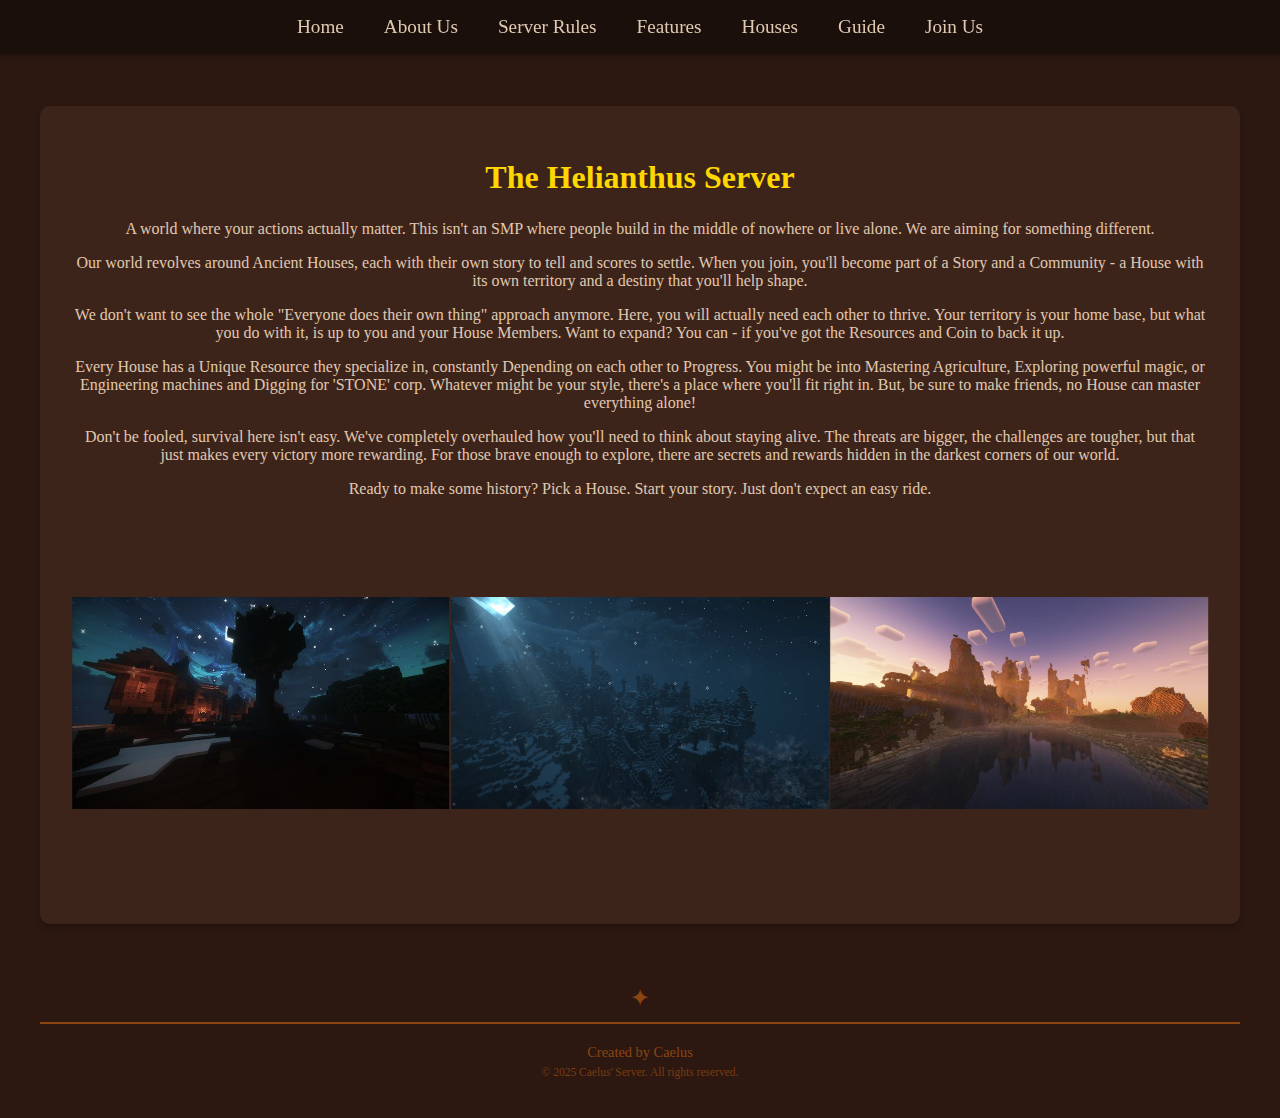
<file: index.html>
<!DOCTYPE html>
<html lang="en">
<head>
  <meta charset="UTF-8">
  <meta name="viewport" content="width=device-width, initial-scale=1.0">
  <title>Helianthus - Home</title>
  <style>
    /* Global Styles */
    body {
      margin: 0;
      padding: 0;
      background-color: #2c1810;
      color: #e0c9b1;
      font-family: 'Times New Roman', Times, serif;
    }

    .container {
      max-width: 1200px;
      margin: 0 auto;
      padding: 20px;
      align-items: center;
      align-content: center;
      text-align: center;
    }

    /* Navigation */
    nav {
      background-color: #1a0f0a;
      padding: 1rem;
      position: sticky;
      top: 0;
      z-index: 1000;
      box-shadow: 0 2px 4px rgba(0,0,0,0.3);
    }

    nav ul {
      list-style: none;
      display: flex;
      justify-content: center;
      margin: 0;
      padding: 0;
    }

    nav li {
      margin: 0 20px;
    }

    nav a {
      color: #e0c9b1;
      text-decoration: none;
      font-size: 1.2rem;
      transition: color 0.3s;
    }

    nav a:hover {
      color: #ffd700;
    }

    /* Main Content */
    .main-content {
      background-color: #3d241a;
      padding: 2rem;
      border-radius: 10px;
      margin-top: 2rem;
      box-shadow: 0 4px 6px rgba(0,0,0,0.2);
    }

    h1 {
      color: #ffd700;
      text-align: center;
      margin-bottom: 1.5rem;
      font-size: 2rem;
    }

    /* Image Grid */
    .image-grid {
      display: grid;
      grid-template-columns: repeat(3, 2fr);
      gap: 0.1rem;
      margin: auto;
    }

    .image-container {
      position: relative;
      width: 100%;
      padding-bottom: 100%;
      border-radius: 20px;
    }

    .image-container img {
      position: absolute;
      width: 100%;
      height: 100%;
      object-fit: contain;
      transition: transform 0.3s;
      left: 50%;
      transform: translateX(-50%);
    }

    .image-container:hover img {
      transform: translateX(-50%) scale(1.5);
    }

  </style>
  <style>
    .footer {
      width: 100%;
      padding: 20px 0;
      text-align: center;
      font-family: 'MedievalSharp', cursive;
      color: #8b4513;
      position: relative;
      margin-top: 40px;
    }

    .footer::before {
      content: "✦";
      display: block;
      text-align: center;
      color: #8b4513;
      font-size: 24px;
      margin-bottom: 10px;
    }

    .footer-content {
      border-top: 2px solid #8b4513;
      padding-top: 15px;
      font-size: 0.9em;
    }

    .footer-text {
      margin: 5px 0;
    }

    .footer-year {
      font-size: 0.8em;
      opacity: 0.8;
    }
  </style>
</head>
<body>
<nav>
  <ul>
    <li><a href="./index.html">Home</a></li>
    <li><a href="./about.html">About Us</a></li>
    <li><a href="./rules.html">Server Rules</a></li>
    <li><a href="./features.html">Features</a></li>
    <li><a href="./houses.html">Houses</a></li>
    <li><a href="./guide.html">Guide</a></li>
    <li><a href="./join.html">Join Us</a></li>
  </ul>
</nav>

<div class="container">
  <section class="main-content">
    <h1>The Helianthus Server</h1>
    <p><p>A world where your actions actually matter. This isn't an SMP where people build in the middle of nowhere or live alone. We are aiming for something different.</p>

    <p>Our world revolves around Ancient Houses, each with their own story to tell and scores to settle. When you join, you'll become part of a Story and a Community - a House with its own territory and a destiny that you'll help shape.</p>

    <p>We don't want to see the whole "Everyone does their own thing" approach anymore. Here, you will actually need each other to thrive. Your territory is your home base, but what you do with it, is up to you and your House Members. Want to expand? You can - if you've got the Resources and Coin to back it up.</p>

    <p>Every House has a Unique Resource they specialize in, constantly Depending on each other to Progress. You might be into Mastering Agriculture, Exploring powerful magic, or Engineering machines and Digging for 'STONE' corp. Whatever might be your style, there's a place where you'll fit right in. But, be sure to make friends, no House can master everything alone!</p>

    <p>Don't be fooled, survival here isn't easy. We've completely overhauled how you'll need to think about staying alive. The threats are bigger, the challenges are tougher, but that just makes every victory more rewarding. For those brave enough to explore, there are secrets and rewards hidden in the darkest corners of our world.</p>

    <p>Ready to make some history? Pick a House. Start your story. Just don't expect an easy ride.</p>
    <p></p>

    <div class="image-grid">
      <div class="image-container">
        <img src="img/mc1.jpg" alt="Server Screenshot">
      </div>
      <div class="image-container">
        <img src="img/mc2.jpg" alt="Server Screenshot">
      </div>
      <div class="image-container">
        <img src="img/mc3.jpg" alt="Server Screenshot">
      </div>
    </div>
  </section>
  <footer class="footer">
    <div class="footer-content">
      <div class="footer-text">Created by Caelus</div>
      <div class="footer-year">© 2025 Caelus' Server. All rights reserved.</div>
    </div>
  </footer>
</div>
</body>
</html>
</file>
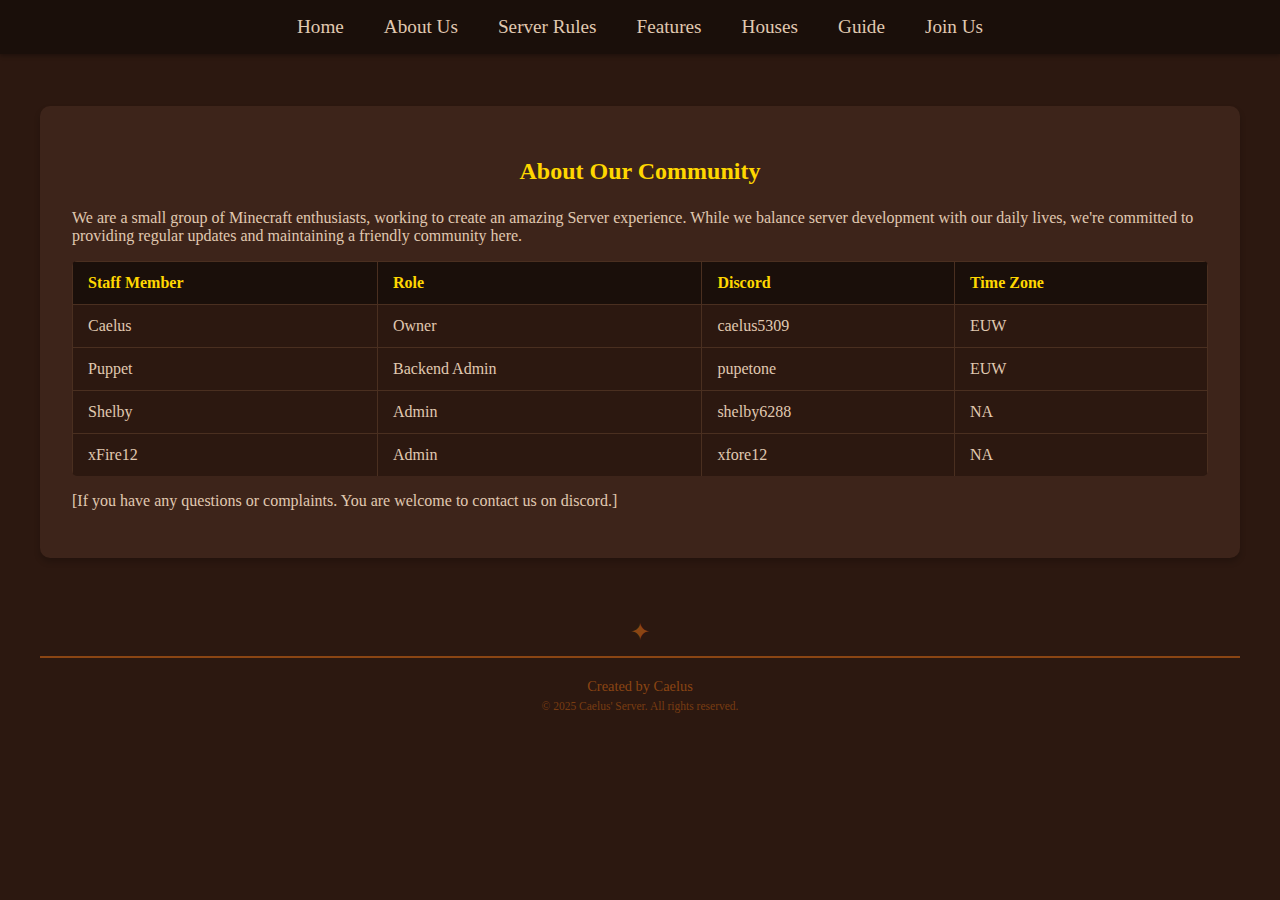
<file: about.html>
<!DOCTYPE html>
<html lang="en">
<head>
  <meta charset="UTF-8">
  <meta name="viewport" content="width=device-width, initial-scale=1.0">
  <title>Your Minecraft Server - About Us</title>
  <style>
    body {
      margin: 0;
      padding: 0;
      background-color: #2c1810;
      color: #e0c9b1;
      font-family: 'Times New Roman', Times, serif;
    }

    .container {
      max-width: 1200px;
      margin: 0 auto;
      padding: 20px;
    }

    /* Navigation */
    nav {
      background-color: #1a0f0a;
      padding: 1rem;
      box-shadow: 0 2px 4px rgba(0,0,0,0.3);
      position: sticky;
      top: 0;
      z-index: 1000;
    }

    nav ul {
      list-style: none;
      display: flex;
      justify-content: center;
      margin: 0;
      padding: 0;
    }

    nav li {
      margin: 0 20px;
    }

    nav a {
      color: #e0c9b1;
      text-decoration: none;
      font-size: 1.2rem;
      transition: color 0.3s;
    }

    nav a:hover {
      color: #ffd700;
    }
    /* Main Content */
    .main-content {
      background-color: #3d241a;
      padding: 2rem;
      border-radius: 10px;
      margin-top: 2rem;
      box-shadow: 0 4px 6px rgba(0,0,0,0.2);
    }

    h1, h2 {
      color: #ffd700;
      text-align: center;
      margin-bottom: 1.5rem;
    }

    /* Tables */
    table {
      width: 100%;
      border-collapse: collapse;
      margin: 1rem 0;
      background-color: #2c1810;
      border-radius: 5px;
      overflow: hidden;
    }

    th, td {
      padding: 12px 15px;
      text-align: left;
      border: 1px solid #4a2f20;
    }

    th {
      background-color: #1a0f0a;
      color: #ffd700;
    }
  </style>
  <style>
    .footer {
      width: 100%;
      padding: 20px 0;
      text-align: center;
      font-family: 'MedievalSharp', cursive;
      color: #8b4513;
      position: relative;
      margin-top: 40px;
    }

    .footer::before {
      content: "✦";
      display: block;
      text-align: center;
      color: #8b4513;
      font-size: 24px;
      margin-bottom: 10px;
    }

    .footer-content {
      border-top: 2px solid #8b4513;
      padding-top: 15px;
      font-size: 0.9em;
    }

    .footer-text {
      margin: 5px 0;
    }

    .footer-year {
      font-size: 0.8em;
      opacity: 0.8;
    }
  </style>
</head>
<body>
<nav>
  <ul>
    <li><a href="./index.html">Home</a></li>
    <li><a href="./about.html">About Us</a></li>
    <li><a href="./rules.html">Server Rules</a></li>
    <li><a href="./features.html">Features</a></li>
    <li><a href="./houses.html">Houses</a></li>
    <li><a href="./guide.html">Guide</a></li>
    <li><a href="./join.html">Join Us</a></li>
  </ul>
</nav>

<div class="container">
  <section class="main-content">
    <h2>About Our Community</h2>
    <p>We are a small group of Minecraft enthusiasts, working to create an amazing Server experience. While we balance server development with our daily lives, we're committed to providing regular updates and maintaining a friendly community here.</p>
    <table>
      <tr>
        <th>Staff Member</th>
        <th>Role</th>
        <th>Discord</th>
        <th>Time Zone</th>
      </tr>
      <tr>
        <td>Caelus</td>
        <td>Owner</td>
        <td>caelus5309</td>
        <td>EUW</td>
      </tr>
      <tr>
        <td>Puppet</td>
        <td>Backend Admin</td>
        <td>pupetone</td>
        <td>EUW</td>
      </tr>
      <tr>
        <td>Shelby</td>
        <td>Admin</td>
        <td>shelby6288</td>
        <td>NA</td>
      </tr>
        <td>xFire12</td>
        <td>Admin</td>
        <td>xfore12</td>
        <td>NA</td>
      <tr>
      </tr>
      <tr>
      </tr>
      <tr>
      </tr>
      <tr>
      </tr>
    </table>
    <p>[If you have any questions or complaints. You are welcome to contact us on discord.]</p>
  </section>
  <footer class="footer">
    <div class="footer-content">
      <div class="footer-text">Created by Caelus</div>
      <div class="footer-year">© 2025 Caelus' Server. All rights reserved.</div>
    </div>
  </footer>
</div>
</body>
</html>
</file>
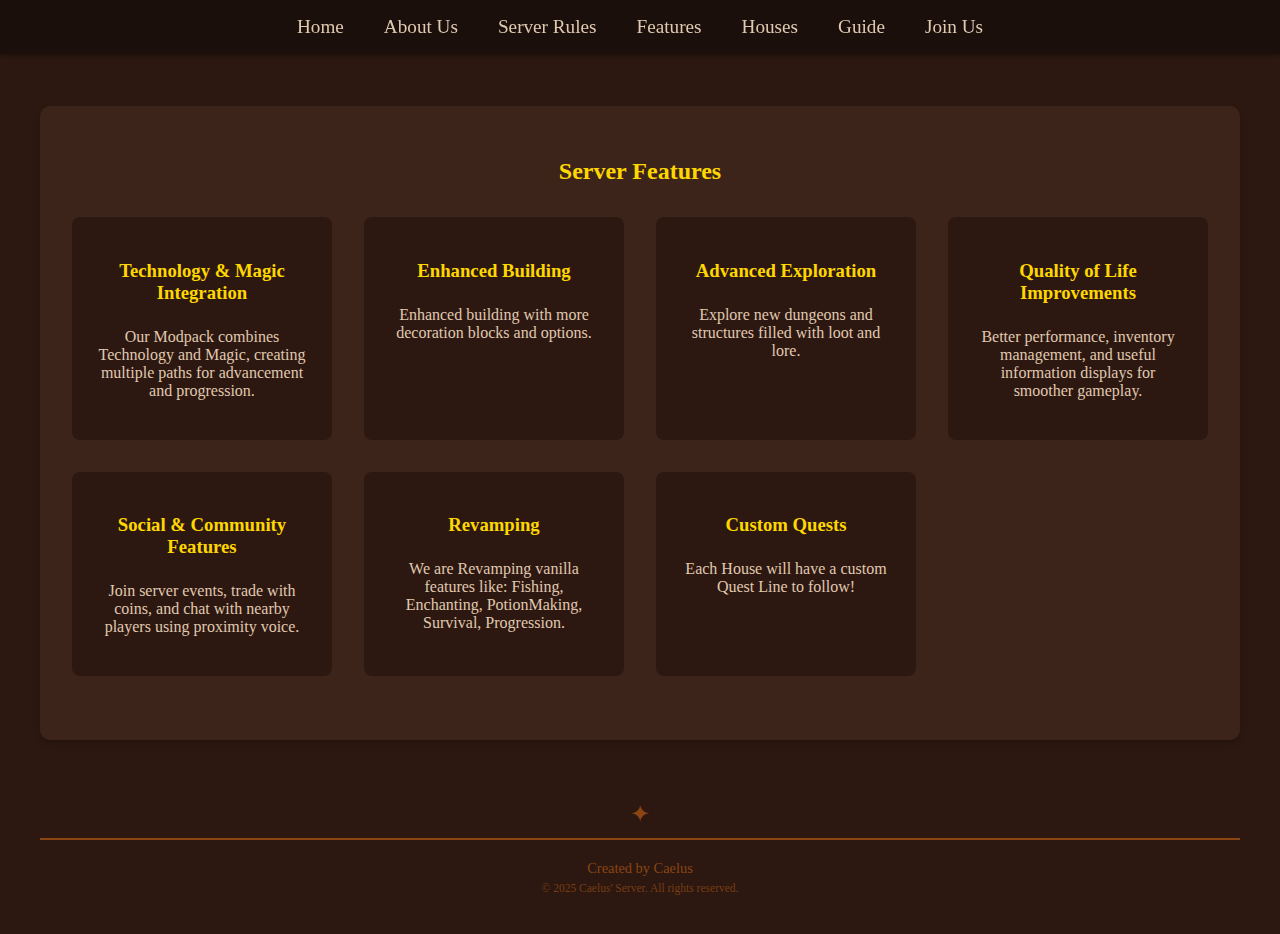
<file: features.html>
<!DOCTYPE html>
<html lang="en">
<head>
  <meta charset="UTF-8">
  <meta name="viewport" content="width=device-width, initial-scale=1.0">
  <title>Your Minecraft Server - Features</title>
  <style>
    body {
      margin: 0;
      padding: 0;
      background-color: #2c1810;
      color: #e0c9b1;
      font-family: 'Times New Roman', Times, serif;
    }

    .container {
      max-width: 1200px;
      margin: 0 auto;
      padding: 20px;
    }

    /* Navigation */
    nav {
      background-color: #1a0f0a;
      padding: 1rem;
      box-shadow: 0 2px 4px rgba(0,0,0,0.3);
      position: sticky;
      top: 0;
      z-index: 1000;
    }

    nav ul {
      list-style: none;
      display: flex;
      justify-content: center;
      margin: 0;
      padding: 0;
    }

    nav li {
      margin: 0 20px;
    }

    nav a {
      color: #e0c9b1;
      text-decoration: none;
      font-size: 1.2rem;
      transition: color 0.3s;
    }

    nav a:hover {
      color: #ffd700;
    }
    /* Main Content */
    .main-content {
      background-color: #3d241a;
      padding: 2rem;
      border-radius: 10px;
      margin-top: 2rem;
      box-shadow: 0 4px 6px rgba(0,0,0,0.2);
    }

    h1, h2, h3 {
      color: #ffd700;
      text-align: center;
      margin-bottom: 1.5rem;
    }

    /* Features Grid */
    .features-grid {
      display: grid;
      grid-template-columns: repeat(auto-fit, minmax(250px, 1fr));
      gap: 2rem;
      margin: 2rem 0;
    }

    .feature-card {
      background-color: #2c1810;
      padding: 1.5rem;
      border-radius: 8px;
      text-align: center;
      transition: transform 0.3s;
    }

    .feature-card:hover {
      transform: translateY(-5px);
    }
  </style>
  <style>
    .footer {
      width: 100%;
      padding: 20px 0;
      text-align: center;
      font-family: 'MedievalSharp', cursive;
      color: #8b4513;
      position: relative;
      margin-top: 40px;
    }

    .footer::before {
      content: "✦";
      display: block;
      text-align: center;
      color: #8b4513;
      font-size: 24px;
      margin-bottom: 10px;
    }

    .footer-content {
      border-top: 2px solid #8b4513;
      padding-top: 15px;
      font-size: 0.9em;
    }

    .footer-text {
      margin: 5px 0;
    }

    .footer-year {
      font-size: 0.8em;
      opacity: 0.8;
    }
  </style>
</head>
<body>
<nav>
  <ul>
    <li><a href="./index.html">Home</a></li>
    <li><a href="./about.html">About Us</a></li>
    <li><a href="./rules.html">Server Rules</a></li>
    <li><a href="./features.html">Features</a></li>
    <li><a href="./houses.html">Houses</a></li>
    <li><a href="./guide.html">Guide</a></li>
    <li><a href="./join.html">Join Us</a></li>
  </ul>
</nav>

<div class="container">
  <section class="main-content">
    <h2>Server Features</h2>
    <div class="features-grid">
      <div class="feature-card">
        <h3>Technology & Magic Integration</h3>
        <p>Our Modpack combines Technology and Magic, creating multiple paths for advancement and progression.</p>
      </div>
      <div class="feature-card">
        <h3>Enhanced Building</h3>
        <p>Enhanced building with more decoration blocks and options.</p>
      </div>
      <div class="feature-card">
        <h3>Advanced Exploration</h3>
        <p>Explore new dungeons and structures filled with loot and lore.</p>
      </div>
      <div class="feature-card">
        <h3>Quality of Life Improvements</h3>
        <p>Better performance, inventory management, and useful information displays for smoother gameplay.</p>
      </div>
      <div class="feature-card">
        <h3>Social & Community Features</h3>
        <p>Join server events, trade with coins, and chat with nearby players using proximity voice.</p>
      </div>
      <div class="feature-card">
        <h3>Revamping</h3>
        <p>We are Revamping vanilla features like: Fishing, Enchanting, PotionMaking, Survival, Progression.</p>
      </div>
      <div class="feature-card">
        <h3>Custom Quests</h3>
        <p>Each House will have a custom Quest Line to follow!</p>
      </div>
    </div>
  </section>
  <footer class="footer">
    <div class="footer-content">
      <div class="footer-text">Created by Caelus</div>
      <div class="footer-year">© 2025 Caelus' Server. All rights reserved.</div>
    </div>
  </footer>
</div>
</body>
</html>
</file>
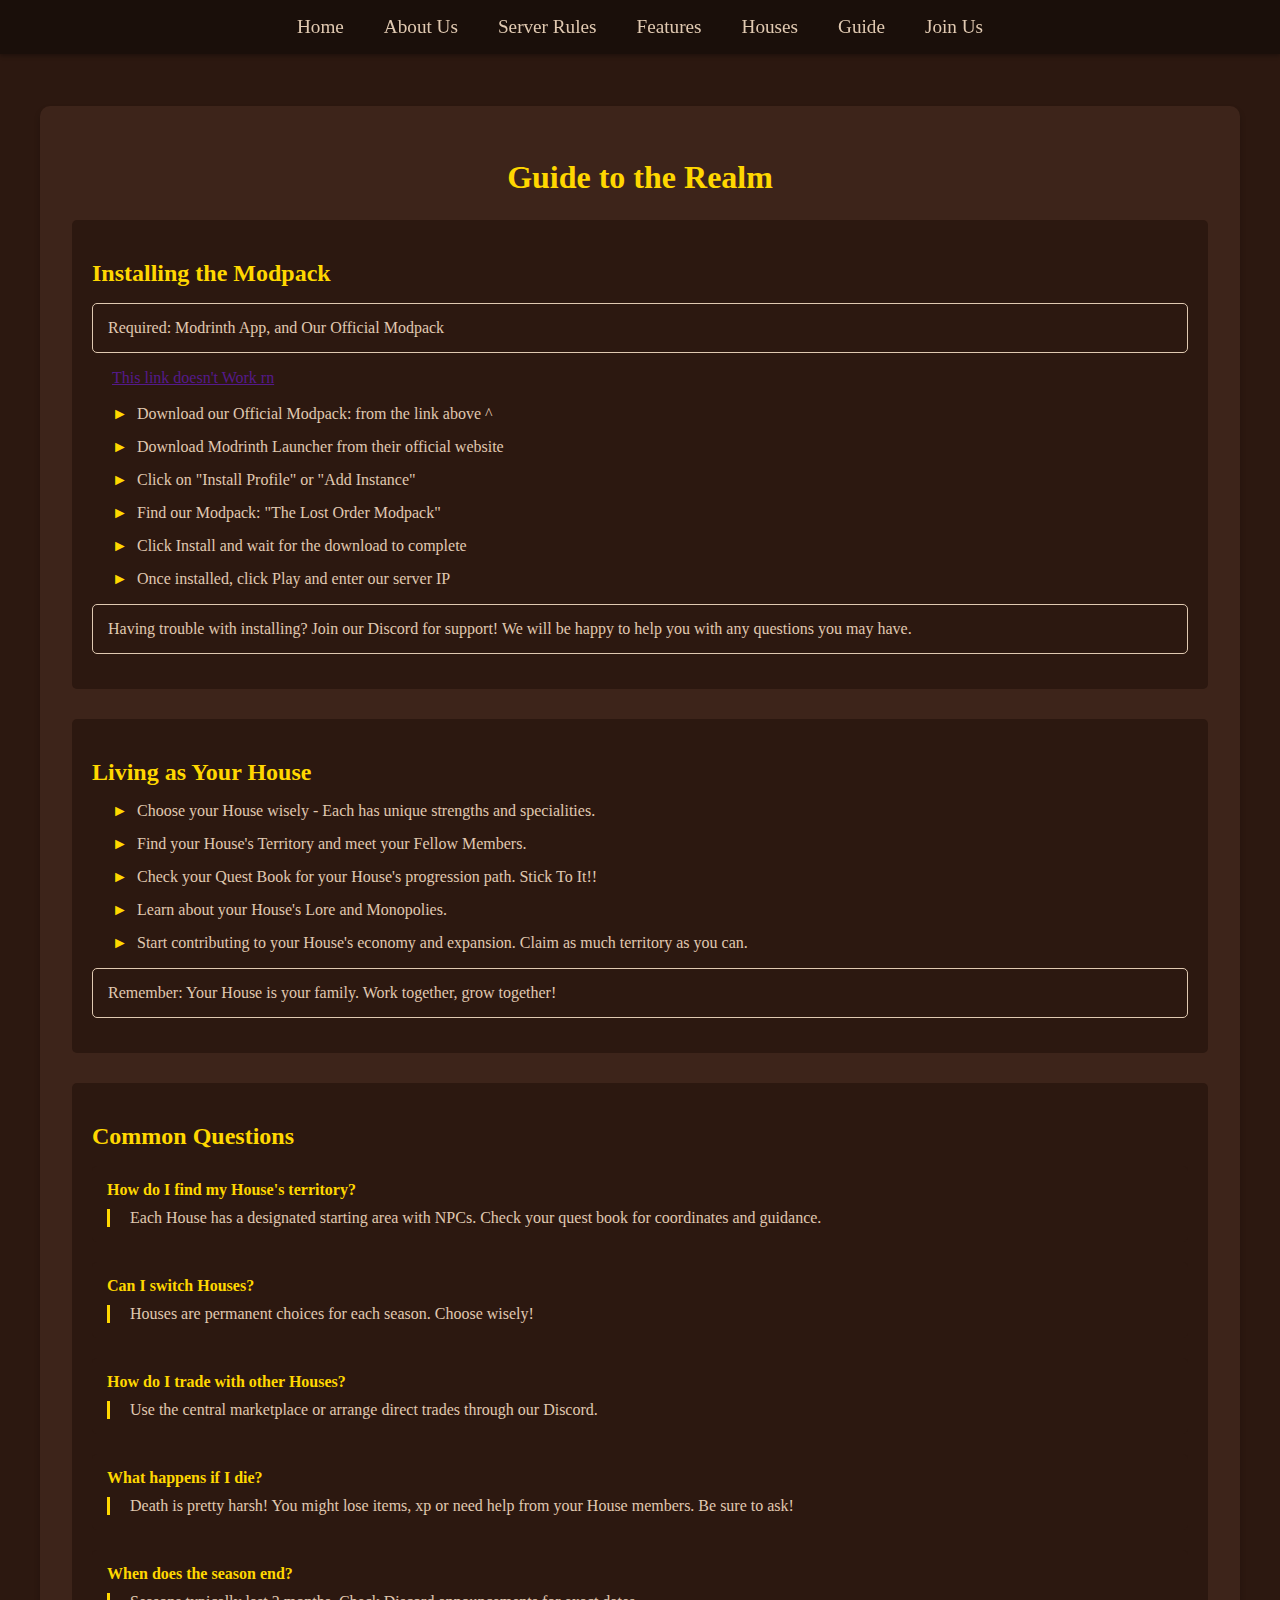
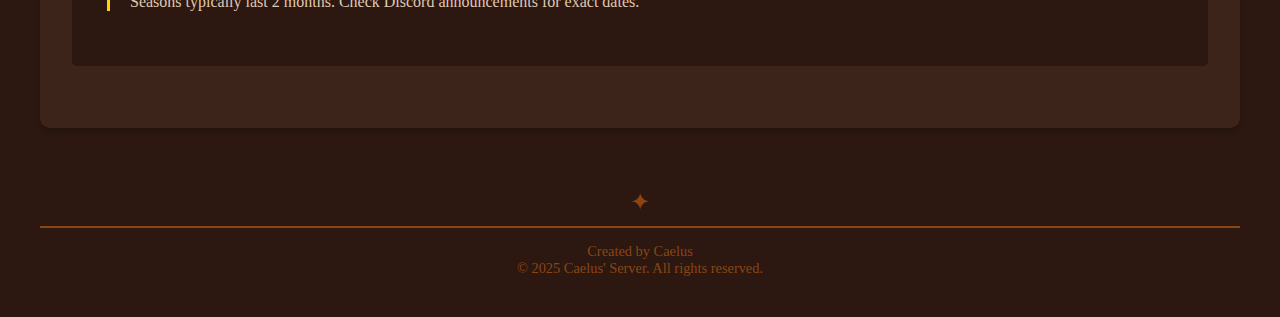
<file: guide.html>
<!DOCTYPE html>
<html lang="en">
<head>
    <meta charset="UTF-8">
    <meta name="viewport" content="width=device-width, initial-scale=1.0">
    <title>The Lost Order - Guide</title>
    <style>
        body {
            margin: 0;
            padding: 0;
            background-color: #2c1810;
            color: #e0c9b1;
            font-family: 'Times New Roman', Times, serif;
        }

        .container {
            max-width: 1200px;
            margin: 0 auto;
            padding: 20px;
        }

        nav {
            background-color: #1a0f0a;
            padding: 1rem;
            position: sticky;
            top: 0;
            z-index: 1000;
            box-shadow: 0 2px 4px rgba(0,0,0,0.3);
        }

        nav ul {
            list-style: none;
            display: flex;
            justify-content: center;
            margin: 0;
            padding: 0;
        }

        nav li {
            margin: 0 20px;
        }

        nav a {
            color: #e0c9b1;
            text-decoration: none;
            font-size: 1.2rem;
            transition: color 0.3s;
        }

        nav a:hover {
            color: #ffd700;
        }

        .main-content {
            background-color: #3d241a;
            padding: 2rem;
            border-radius: 10px;
            margin-top: 2rem;
            box-shadow: 0 4px 6px rgba(0,0,0,0.2);
        }

        h1 {
            color: #ffd700;
            text-align: center;
            margin-bottom: 1.5rem;
            font-size: 2rem;
        }

        h2 {
            color: #ffd700;
            margin-bottom: 1rem;
        }

        .guide-section {
            margin-bottom: 30px;
            padding: 20px;
            background: #2c1810;
            border-radius: 5px;
        }

        .step-list {
            list-style: none;
            padding-left: 20px;
        }

        .step-list li {
            margin-bottom: 15px;
            padding-left: 25px;
            position: relative;
        }

        .step-list li::before {
            content: "►";
            position: absolute;
            left: 0;
            color: #ffd700;
        }

        .note-box {
            background-color: #2c1810;
            padding: 15px;
            margin: 15px 0;
            border-radius: 5px;
            border: 1px solid #e0c9b1;
        }

        .qna-list {
            list-style: none;
            padding-left: 0;
        }

        .qna-list li {
            margin-bottom: 20px;
            padding: 15px;
            background-color: #2c1810;
            border-radius: 5px;
        }

        .question {
            color: #ffd700;
            font-weight: bold;
            margin-bottom: 10px;
        }

        .answer {
            padding-left: 20px;
            border-left: 3px solid #ffd700;
        }

        .footer {
            width: 100%;
            padding: 20px 0;
            text-align: center;
            color: #8b4513;
            position: relative;
            margin-top: 40px;
        }

        .footer::before {
            content: "✦";
            display: block;
            text-align: center;
            color: #8b4513;
            font-size: 24px;
            margin-bottom: 10px;
        }

        .footer-content {
            border-top: 2px solid #8b4513;
            padding-top: 15px;
            font-size: 0.9em;
        }

        @media (max-width: 768px) {
            .container {
                padding: 15px;
            }

            nav li {
                margin: 0 10px;
            }

            nav a {
                font-size: 1rem;
            }
        }
    </style>
</head>
<body>
<nav>
  <ul>
    <li><a href="./index.html">Home</a></li>
    <li><a href="./about.html">About Us</a></li>
    <li><a href="./rules.html">Server Rules</a></li>
    <li><a href="./features.html">Features</a></li>
    <li><a href="./houses.html">Houses</a></li>
    <li><a href="./guide.html">Guide</a></li>
    <li><a href="./join.html">Join Us</a></li>
  </ul>
</nav>

<div class="container">
    <div class="main-content">
        <h1>Guide to the Realm</h1>

        <div class="guide-section">
            <h2>Installing the Modpack</h2>
            <div class="note-box">
                Required: Modrinth App, and Our Official Modpack
            </div>
            <ul class="step-list">
              <a href="">This link doesn't Work rn</a>
              <br><br>
              <li>Download our Official Modpack: from the link above ^</li>
                <li>Download Modrinth Launcher from their official website</li>
                <li>Click on "Install Profile" or "Add Instance"</li>
                <li>Find our Modpack: "The Lost Order Modpack"</li>
                <li>Click Install and wait for the download to complete</li>
                <li>Once installed, click Play and enter our server IP</li>
            </ul>
            <div class="note-box">
                Having trouble with installing? Join our Discord for support! We will be happy to help you with any questions you may have.
            </div>
        </div>

        <div class="guide-section">
            <h2>Living as Your House</h2>
            <ul class="step-list">
                <li>Choose your House wisely - Each has unique strengths and specialities.</li>
                <li>Find your House's Territory and meet your Fellow Members.</li>
                <li>Check your Quest Book for your House's progression path. Stick To It!!</li>
                <li>Learn about your House's Lore and Monopolies.</li>
                <li>Start contributing to your House's economy and expansion. Claim as much territory as you can.</li>
            </ul>
            <div class="note-box">
                Remember: Your House is your family. Work together, grow together!
            </div>
        </div>

        <div class="guide-section">
            <h2>Common Questions</h2>
            <ul class="qna-list">
                <li>
                    <div class="question">How do I find my House's territory?</div>
                    <div class="answer">Each House has a designated starting area with NPCs. Check your quest book for coordinates and guidance.</div>
                </li>
                <li>
                    <div class="question">Can I switch Houses?</div>
                    <div class="answer">Houses are permanent choices for each season. Choose wisely!</div>
                </li>
                <li>
                    <div class="question">How do I trade with other Houses?</div>
                    <div class="answer">Use the central marketplace or arrange direct trades through our Discord.</div>
                </li>
                <li>
                    <div class="question">What happens if I die?</div>
                    <div class="answer">Death is pretty harsh! You might lose items, xp or need help from your House members. Be sure to ask!</div>
                </li>
                <li>
                    <div class="question">When does the season end?</div>
                    <div class="answer">Seasons typically last 2 months. Check Discord announcements for exact dates.</div>
                </li>
            </ul>
        </div>
    </div>

    <footer class="footer">
        <div class="footer-content">
            <div class="footer-text">Created by Caelus</div>
            <div class="footer-year">© 2025 Caelus' Server. All rights reserved.</div>
        </div>
    </footer>
</div>
</body>
</html>
</file>
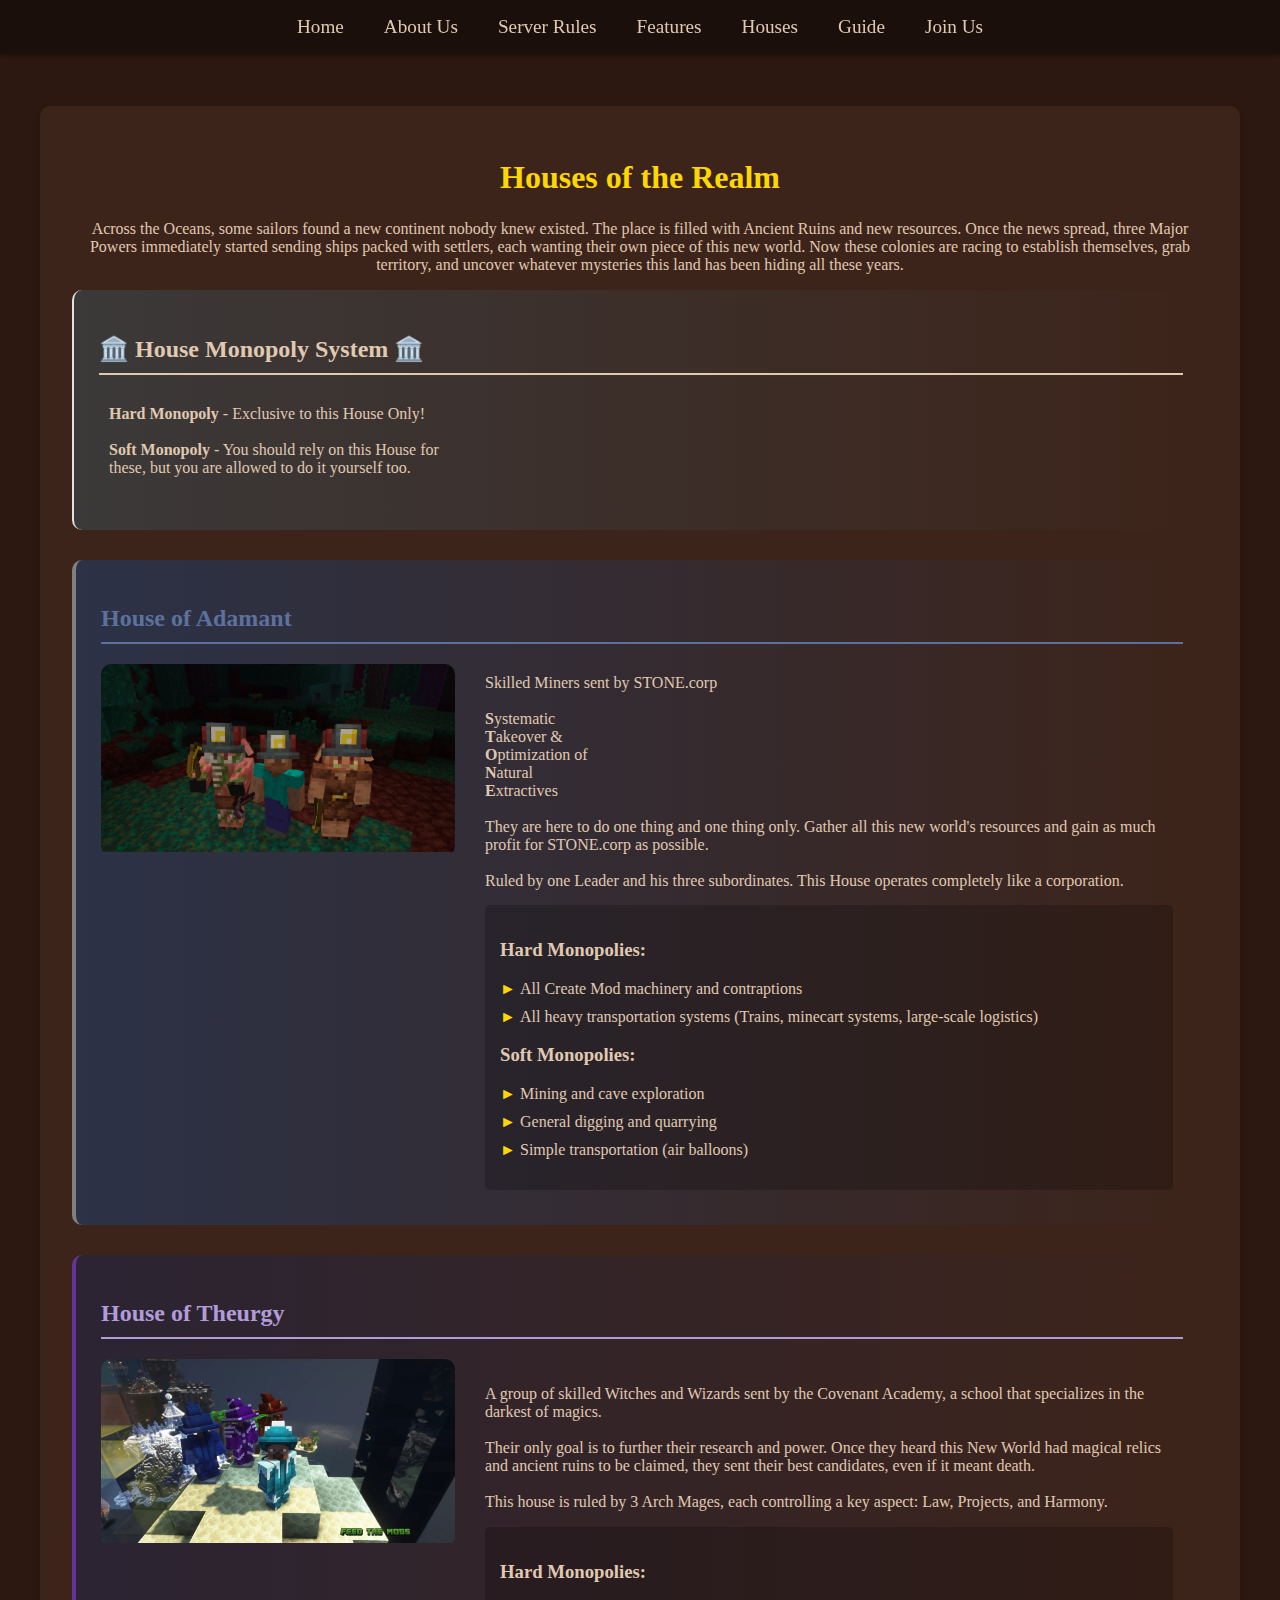
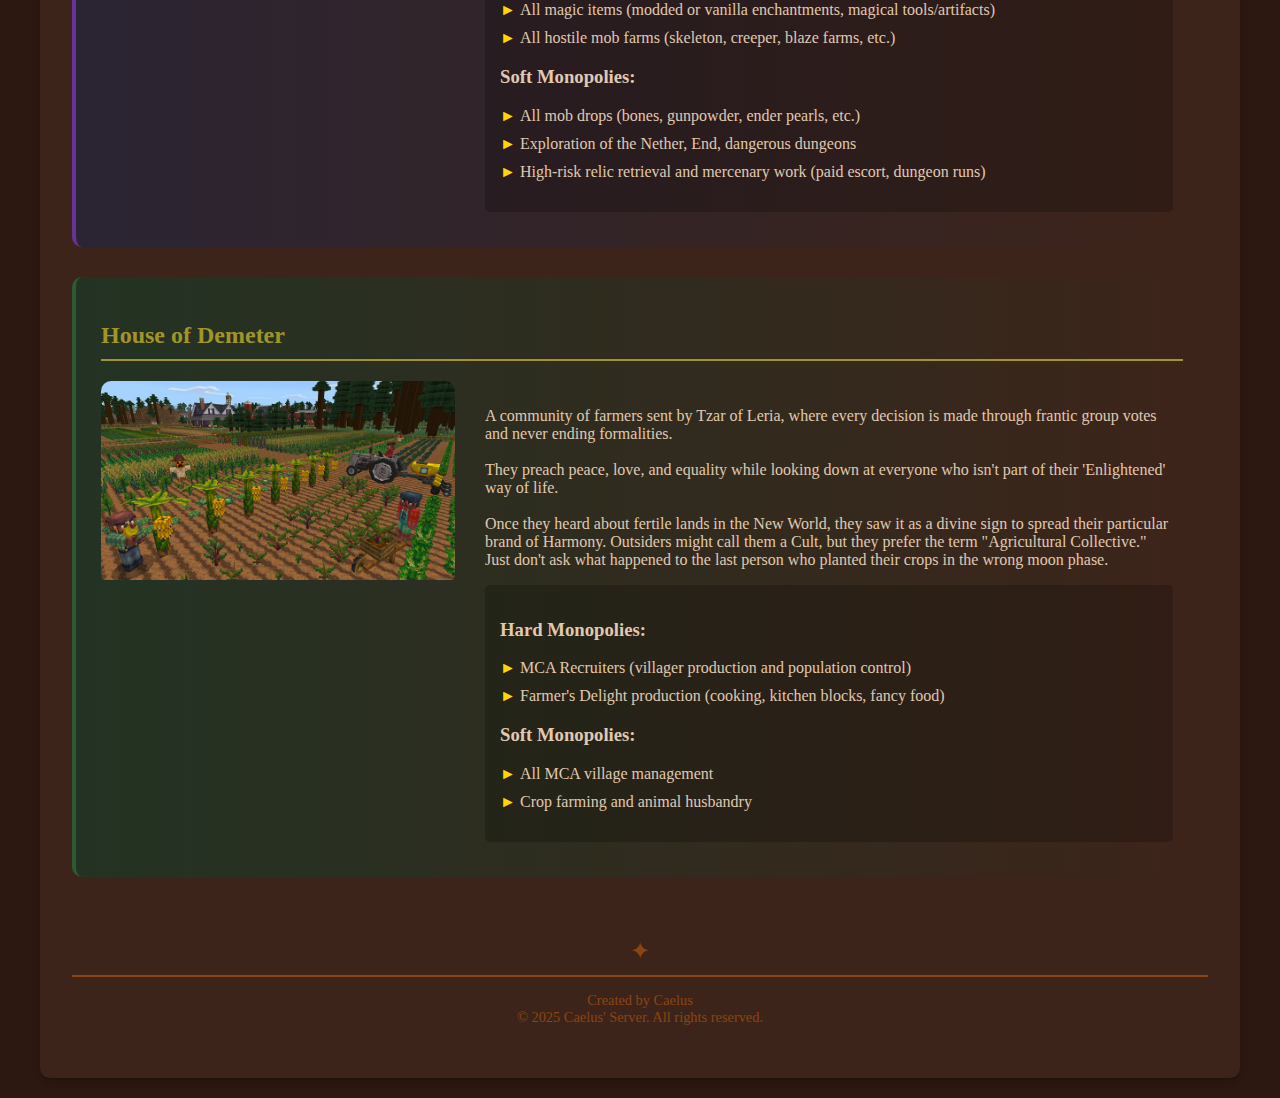
<file: houses.html>
<!DOCTYPE html>
<html lang="en">
<head>
    <meta charset="UTF-8">
    <meta name="viewport" content="width=device-width, initial-scale=1.0">
    <title>The Lost Order - Houses</title>
    <style>
        body {
            margin: 0;
            padding: 0;
            background-color: #2c1810;
            color: #e0c9b1;
            font-family: 'Times New Roman', Times, serif;
        }

        .container {
            max-width: 1200px;
            margin: 0 auto;
            padding: 20px;
        }

        nav {
            background-color: #1a0f0a;
            padding: 1rem;
            position: sticky;
            top: 0;
            z-index: 1000;
            box-shadow: 0 2px 4px rgba(0,0,0,0.3);
        }

        nav ul {
            list-style: none;
            display: flex;
            justify-content: center;
            margin: 0;
            padding: 0;
        }

        nav li {
            margin: 0 20px;
        }

        nav a {
            color: #e0c9b1;
            text-decoration: none;
            font-size: 1.2rem;
            transition: color 0.3s;
        }

        nav a:hover {
            color: #ffd700;
        }

        .main-content {
            background-color: #3d241a;
            padding: 2rem;
            border-radius: 10px;
            margin-top: 2rem;
            box-shadow: 0 4px 6px rgba(0,0,0,0.2);
        }

        h1 {
            color: #ffd700;
            text-align: center;
            margin-bottom: 1.5rem;
            font-size: 2rem;
        }

        .house-section {
            margin-bottom: 30px;
            padding: 25px;
            border-radius: 10px;
            position: relative;
            transition: transform 0.3s ease;
        }

        .house-section:hover {
            transform: translateY(-5px);
        }

        /* House-specific styles */
        .house-adamant {
            background: linear-gradient(to right, #2c3247, #3d241a);
            border-left: 4px solid #808080;
        }

        .house-theurgy {
            background: linear-gradient(to right, #2b2433, #3d241a);
            border-left: 4px solid #663399;
        }

        .house-demeter {
            background: linear-gradient(to right, #233323, #3d241a);
            border-left: 4px solid #2e5931;
        }
        .house-monopoly {
            background: linear-gradient(to right, #3b3939, #3d241a);
            border-left: 2px solid #e2e2e2;
        }

        .house-title {
            margin-bottom: 20px;
            padding-bottom: 10px;
            border-bottom: 2px solid;
        }

        .house-adamant .house-title {
            color: #5d719e;
        }

        .house-theurgy .house-title {
            color: #b19cd9;
        }

        .house-demeter .house-title {
            color: #a1952a;
        }

        .house-content {
            display: grid;
            grid-template-columns: 1fr 2fr;
            gap: 20px;
            align-items: start;
        }

        .house-image {
            width: 100%;
            border-radius: 10px;
            overflow: hidden;
        }

        .house-image img {
            width: 100%;
            height: auto;
            transition: transform 0.3s ease;
        }

        .house-image:hover img {
            transform: scale(1.05);
        }

        .house-info {
            padding: 10px;
        }

        .specialties {
            margin-top: 15px;
            padding: 15px;
            background: rgba(0, 0, 0, 0.2);
            border-radius: 5px;
        }

        .specialties ul {
            list-style: none;
            padding-left: 0;
        }

        .specialties li {
            margin-bottom: 10px;
            padding-left: 20px;
            position: relative;
        }

        .specialties li::before {
            content: "►";
            position: absolute;
            left: 0;
            color: #ffd700;
        }

        .footer {
            width: 100%;
            padding: 20px 0;
            text-align: center;
            color: #8b4513;
            position: relative;
            margin-top: 40px;
        }

        .footer::before {
            content: "✦";
            display: block;
            text-align: center;
            color: #8b4513;
            font-size: 24px;
            margin-bottom: 10px;
        }

        .footer-content {
            border-top: 2px solid #8b4513;
            padding-top: 15px;
            font-size: 0.9em;
        }

        @media (max-width: 768px) {
            .house-content {
                grid-template-columns: 1fr;
            }

            nav li {
                margin: 0 10px;
            }

            nav a {
                font-size: 1rem;
            }
        }
        .text-center {
          text-align: center;
        }
    </style>
</head>
<body>
<nav>
  <ul>
    <li><a href="./index.html">Home</a></li>
    <li><a href="./about.html">About Us</a></li>
    <li><a href="./rules.html">Server Rules</a></li>
    <li><a href="./features.html">Features</a></li>
    <li><a href="./houses.html">Houses</a></li>
    <li><a href="./guide.html">Guide</a></li>
    <li><a href="./join.html">Join Us</a></li>
  </ul>
</nav>

<div class="container">
    <div class="main-content">
        <h1>Houses of the Realm</h1>
      <p class="text-center">Across the Oceans, some sailors found a new continent nobody knew existed. The place is filled with Ancient Ruins and new resources. Once the news spread, three Major Powers immediately started sending ships packed with settlers, each wanting their own piece of this new world. Now these colonies are racing to establish themselves, grab territory, and uncover whatever mysteries this land has been hiding all these years.</p>
  <div class="">
        <div class="house-section house-monopoly">
            <h2 class="house-title">🏛️ House Monopoly System 🏛️</h2>
            <div class="house-content">
                <div class="house-info">
                  <span class="house-title-text"><strong>Hard Monopoly</strong> - Exclusive to this House Only!<br><br>
                    <strong>Soft Monopoly</strong> - You should rely on this House for these, but you are allowed to do it yourself too.</span>
                  <br><br>
                  <span class="acronym"></span>
                </div>
            </div>
        </div>
        <div class="house-section house-adamant">
            <h2 class="house-title">House of Adamant</h2>
            <div class="house-content">
                <div class="house-image">
                    <img src="img/Miner%20house.png" alt="House of Adamant">
                </div>
                <div class="house-info">
                  <span class="house-title-text">Skilled Miners sent by STONE.corp</span>
                  <br><br>
                  <span class="acronym">
            <strong>S</strong>ystematic<br>
            <strong>T</strong>akeover &<br>
            <strong>O</strong>ptimization of<br>
            <strong>N</strong>atural<br>
            <strong>E</strong>xtractives
        </span>
                  <br><br>
                  They are here to do one thing and one thing only. Gather all this new world's resources and gain as much profit for STONE.corp as possible.
                  <br><br>
                  Ruled by one Leader and his three subordinates. This House operates completely like a corporation.
                    <div class="specialties">
                        <h3>Hard Monopolies:</h3>
                        <ul>
                            <li>All Create Mod machinery and contraptions</li>
                            <li>All heavy transportation systems (Trains, minecart systems, large-scale logistics)</li>
                        </ul>
                        <h3>Soft Monopolies:</h3>
                        <ul>
                            <li>Mining and cave exploration</li>
                            <li>General digging and quarrying</li>
                            <li>Simple transportation (air balloons)</li>
                        </ul>
                    </div>
                </div>
            </div>
        </div>

        <div class="house-section house-theurgy">
            <h2 class="house-title">House of Theurgy</h2>
            <div class="house-content">
                <div class="house-image">
                    <img src="img/wizard.png" alt="House of Theurgy">
                </div>
                <div class="house-info">
                    <p>A group of skilled Witches and Wizards sent by the Covenant Academy, a school that specializes in the darkest of magics.
                      <br><br>
                      Their only goal is to further their research and power. Once they heard this New World had magical relics and ancient ruins to be claimed, they sent their best candidates, even if it meant death.
                      <br><br>
                      This house is ruled by 3 Arch Mages, each controlling a key aspect: Law, Projects, and Harmony.</p>
                        <div class="specialties">
                        <h3>Hard Monopolies:</h3>
                        <ul>
                            <li>All magic items (modded or vanilla enchantments, magical tools/artifacts)</li>
                            <li>All hostile mob farms (skeleton, creeper, blaze farms, etc.)</li>
                        </ul>
                        <h3>Soft Monopolies:</h3>
                        <ul>
                            <li>All mob drops (bones, gunpowder, ender pearls, etc.)</li>
                            <li>Exploration of the Nether, End, dangerous dungeons</li>
                            <li>High-risk relic retrieval and mercenary work (paid escort, dungeon runs)</li>
                        </ul>
                    </div>
                </div>
            </div>
        </div>

        <div class="house-section house-demeter">
            <h2 class="house-title">House of Demeter</h2>
            <div class="house-content">
                <div class="house-image">
                    <img src="img/farmer.png" alt="House of Demeter">
                </div>
                <div class="house-info">
                    <p>A community of farmers sent by Tzar of Leria, where every decision is made through frantic group votes and never ending formalities.
                      <br><br>
                      They preach peace, love, and equality while looking down at everyone who isn't part of their 'Enlightened' way of life.
                      <br><br>
                      Once they heard about fertile lands in the New World, they saw it as a divine sign to spread their particular brand of Harmony. Outsiders might call them a Cult, but they prefer the term "Agricultural Collective." Just don't ask what happened to the last person who planted their crops in the wrong moon phase.</p>
                    <div class="specialties">
                        <h3>Hard Monopolies:</h3>
                        <ul>
                            <li>MCA Recruiters (villager production and population control)</li>
                            <li>Farmer's Delight production (cooking, kitchen blocks, fancy food)</li>
                        </ul>
                        <h3>Soft Monopolies:</h3>
                        <ul>
                            <li>All MCA village management</li>
                            <li>Crop farming and animal husbandry</li>
                        </ul>
                    </div>
                </div>
            </div>
        </div>
    </div>

    <footer class="footer">
        <div class="footer-content">
            <div class="footer-text">Created by Caelus</div>
            <div class="footer-year">© 2025 Caelus' Server. All rights reserved.</div>
        </div>
    </footer>
</div>
</body>
</html>
</file>
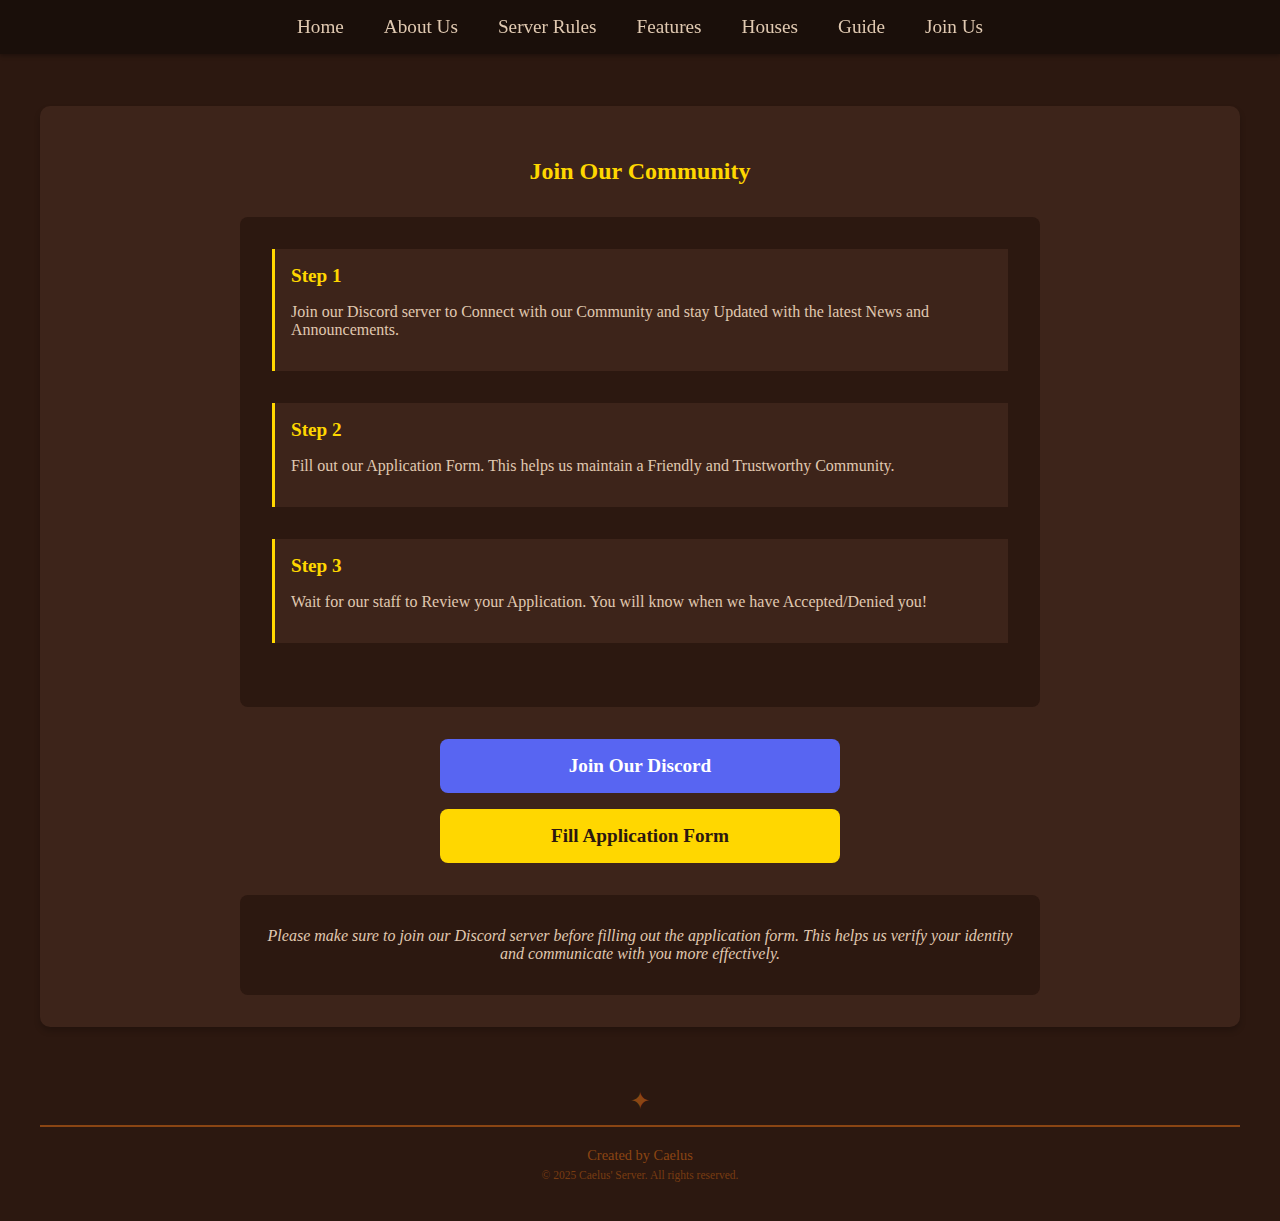
<file: join.html>
<!DOCTYPE html>
<html lang="en">
<head>
  <meta charset="UTF-8">
  <meta name="viewport" content="width=device-width, initial-scale=1.0">
  <title>Your Minecraft Server - Join Us</title>
  <style>
    body {
      margin: 0;
      padding: 0;
      background-color: #2c1810;
      color: #e0c9b1;
      font-family: 'Times New Roman', Times, serif;
    }

    .container {
      max-width: 1200px;
      margin: 0 auto;
      padding: 20px;
    }

    /* Navigation */
    nav {
      background-color: #1a0f0a;
      padding: 1rem;
      box-shadow: 0 2px 4px rgba(0,0,0,0.3);
      position: sticky;
      top: 0;
      z-index: 1000;
    }

    nav ul {
      list-style: none;
      display: flex;
      justify-content: center;
      margin: 0;
      padding: 0;
    }

    nav li {
      margin: 0 20px;
    }

    nav a {
      color: #e0c9b1;
      text-decoration: none;
      font-size: 1.2rem;
      transition: color 0.3s;
    }

    nav a:hover {
      color: #ffd700;
    }

    .active {
      color: #ffd700;
      border-bottom: 2px solid #ffd700;
    }

    /* Main Content */
    .main-content {
      background-color: #3d241a;
      padding: 2rem;
      border-radius: 10px;
      margin-top: 2rem;
      box-shadow: 0 4px 6px rgba(0,0,0,0.2);
    }

    h1, h2 {
      color: #ffd700;
      text-align: center;
      margin-bottom: 1.5rem;
    }

    /* Join Section Styles */
    .join-container {
      max-width: 800px;
      margin: 0 auto;
      text-align: center;
    }

    .join-steps {
      margin: 2rem 0;
      padding: 2rem;
      background-color: #2c1810;
      border-radius: 8px;
    }

    .step {
      margin-bottom: 2rem;
      padding: 1rem;
      border-left: 3px solid #ffd700;
      text-align: left;
      background-color: #3d241a;
    }

    .step-number {
      color: #ffd700;
      font-size: 1.2rem;
      font-weight: bold;
      margin-bottom: 0.5rem;
    }

    .join-buttons {
      display: flex;
      flex-direction: column;
      gap: 1rem;
      max-width: 400px;
      margin: 2rem auto;
    }

    .join-button {
      display: inline-block;
      padding: 1rem 2rem;
      border-radius: 8px;
      text-decoration: none;
      font-size: 1.2rem;
      font-weight: bold;
      transition: transform 0.2s, box-shadow 0.2s;
    }

    .join-button:hover {
      transform: translateY(-2px);
      box-shadow: 0 4px 8px rgba(0,0,0,0.2);
    }

    .form-button {
      background-color: #ffd700;
      color: #2c1810;
    }

    .discord-button {
      background-color: #5865F2;
      color: white;
    }

    .note {
      margin-top: 2rem;
      padding: 1rem;
      background-color: #2c1810;
      border-radius: 8px;
      font-style: italic;
    }
  </style>
  <style>
    .footer {
      width: 100%;
      padding: 20px 0;
      text-align: center;
      font-family: 'MedievalSharp', cursive;
      color: #8b4513;
      position: relative;
      margin-top: 40px;
    }

    .footer::before {
      content: "✦";
      display: block;
      text-align: center;
      color: #8b4513;
      font-size: 24px;
      margin-bottom: 10px;
    }

    .footer-content {
      border-top: 2px solid #8b4513;
      padding-top: 15px;
      font-size: 0.9em;
    }

    .footer-text {
      margin: 5px 0;
    }

    .footer-year {
      font-size: 0.8em;
      opacity: 0.8;
    }
  </style>
</head>
<body>
<nav>
  <ul>
    <li><a href="./index.html">Home</a></li>
    <li><a href="./about.html">About Us</a></li>
    <li><a href="./rules.html">Server Rules</a></li>
    <li><a href="./features.html">Features</a></li>
    <li><a href="./houses.html">Houses</a></li>
    <li><a href="./guide.html">Guide</a></li>
    <li><a href="./join.html">Join Us</a></li>
  </ul>
</nav>

<div class="container">
  <section class="main-content">
    <div class="join-container">
      <h2>Join Our Community</h2>

      <div class="join-steps">
        <div class="step">
          <div class="step-number">Step 1</div>
          <p>Join our Discord server to Connect with our Community and stay Updated with the latest News and Announcements.</p>
        </div>

        <div class="step">
          <div class="step-number">Step 2</div>
          <p>Fill out our Application Form. This helps us maintain a Friendly and Trustworthy Community.</p>
        </div>

        <div class="step">
          <div class="step-number">Step 3</div>
          <p>Wait for our staff to Review your Application. You will know when we have Accepted/Denied you!</p>
        </div>
      </div>

      <div class="join-buttons">
        <a href="" class="join-button discord-button" target="_blank">Join Our Discord</a>
        <a href="" class="join-button form-button" target="_blank">Fill Application Form</a>
      </div>

      <div class="note">
        <p>Please make sure to join our Discord server before filling out the application form. This helps us verify your identity and communicate with you more effectively.</p>
      </div>
    </div>
  </section>
  <footer class="footer">
    <div class="footer-content">
      <div class="footer-text">Created by Caelus</div>
      <div class="footer-year">© 2025 Caelus' Server. All rights reserved.</div>
    </div>
  </footer>
</div>
</body>
</html>
</file>
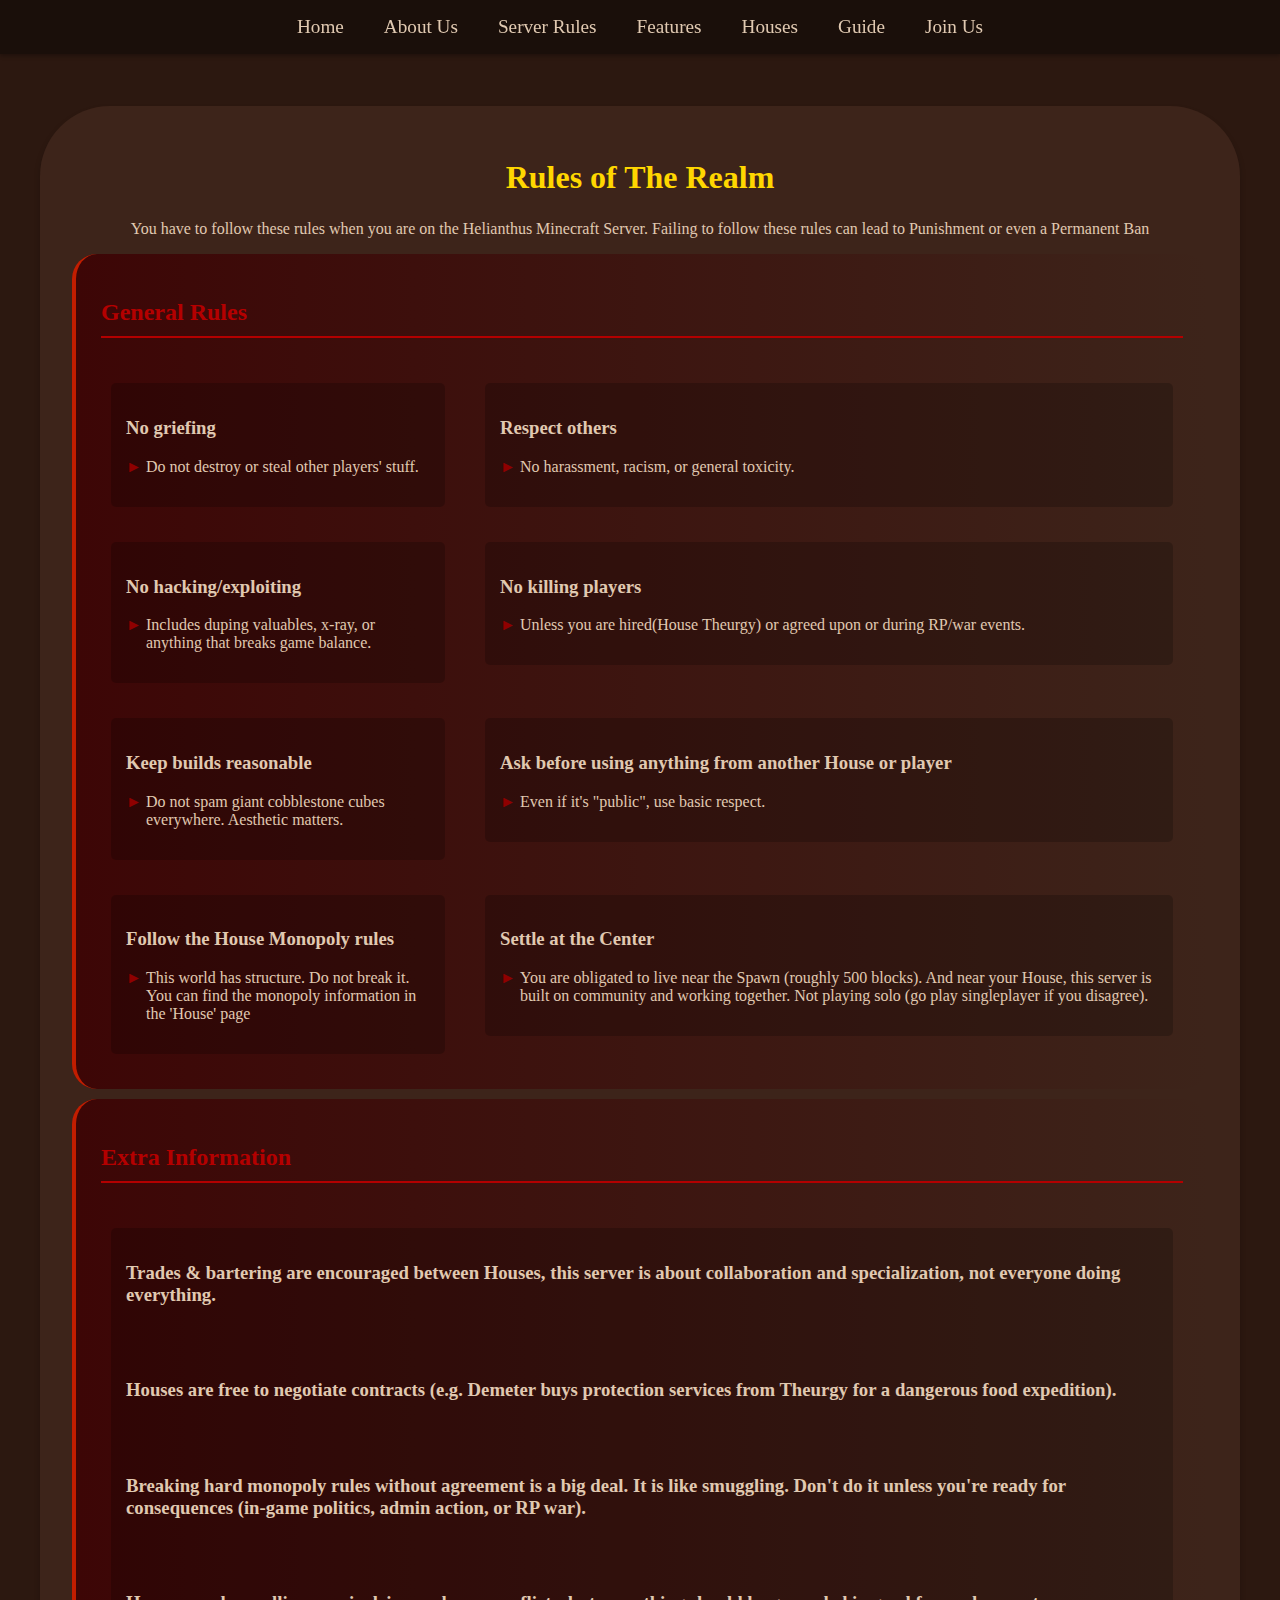
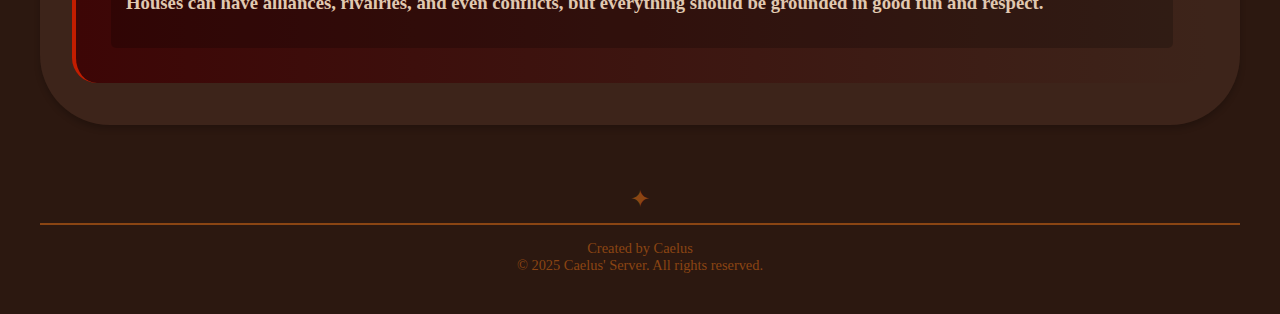
<file: rules.html>
<!DOCTYPE html>
<html lang="en">
<head>
    <meta charset="UTF-8">
    <meta name="viewport" content="width=device-width, initial-scale=1.0">
    <title>Helianthus - Rules</title>
    <style>
        body {
            margin: 0;
            padding: 0;
            background-color: #2c1810;
            color: #e0c9b1;
            font-family: 'Times New Roman', Times, serif;
        }

        .container {
            max-width: 1200px;
            margin: 0 auto;
            padding: 20px;
        }

        nav {
            background-color: #1a0f0a;
            padding: 1rem;
            position: sticky;
            top: 0;
            z-index: 1000;
            box-shadow: 0 2px 4px rgba(0,0,0,0.3);
        }

        nav ul {
            list-style: none;
            display: flex;
            justify-content: center;
            margin: 0;
            padding: 0;
        }

        nav li {
            margin: 0 20px;
        }

        nav a {
            color: #e0c9b1;
            text-decoration: none;
            font-size: 1.2rem;
            transition: color 0.3s;
        }

        nav a:hover {
            color: #ffd700;
        }

        .main-content {
            background-color: #3d241a;
            padding: 2rem;
            border-radius: 70px;
            margin-top: 2rem;
            box-shadow: 0 4px 6px rgba(0,0,0,0.2);
        }

        h1 {
            color: #ffd700;
            text-align: center;
            margin-bottom: 1.5rem;
            font-size: 2rem;
        }

        .house-section {
            margin-bottom: 10px;
            padding: 25px;
            border-radius: 25px;
            position: relative;
            transition: transform 0.3s ease;
        }

        /* House-specific styles */
        .house-adamant {
            background: linear-gradient(to right, #3d0606, #3d241a);
            border-left: 4px solid #c21d00;
        }

        .house-title {
            margin-bottom: 20px;
            padding-bottom: 10px;
            border-bottom: 2px solid;
        }

        .house-adamant .house-title {
            color: #b40000;
        }
        .house-content {
            display: grid;
            grid-template-columns: 1fr 2fr;
            gap: 20px;
            align-items: start;
        }
        .house-content2 {
            display: grid;
            grid-template-columns: auto;
            gap: 20px;
            align-items: center;
        }
        .house-image:hover img {
            transform: scale(1.05);
        }

        .house-info {
            padding: 10px;
        }

        .specialties {
            margin-top: 15px;
            padding: 15px;
            background: rgba(0, 0, 0, 0.2);
            border-radius: 5px;
        }

        .specialties ul {
            list-style: none;
            padding-left: 0;
        }

        .specialties li {
            margin-bottom: 10px;
            padding-left: 20px;
            position: relative;
        }

        .specialties li::before {
            content: "►";
            position: absolute;
            left: 0;
            color: #8f0000;
        }

        .footer {
            width: 100%;
            padding: 20px 0;
            text-align: center;
            color: #8b4513;
            position: relative;
            margin-top: 40px;
        }

        .footer::before {
            content: "✦";
            display: block;
            text-align: center;
            color: #8b4513;
            font-size: 24px;
            margin-bottom: 10px;
        }

        .footer-content {
            border-top: 2px solid #8b4513;
            padding-top: 15px;
            font-size: 0.9em;
        }

        @media (max-width: 768px) {
            .house-content {
                grid-template-columns: 1fr;
            }

            nav li {
                margin: 0 10px;
            }

            nav a {
                font-size: 1rem;
            }
        }
        .text-center {
          text-align: center;
        }
    </style>
</head>
<body>
<nav>
  <ul>
    <li><a href="./index.html">Home</a></li>
    <li><a href="./about.html">About Us</a></li>
    <li><a href="./rules.html">Server Rules</a></li>
    <li><a href="./features.html">Features</a></li>
    <li><a href="./houses.html">Houses</a></li>
    <li><a href="./guide.html">Guide</a></li>
    <li><a href="./join.html">Join Us</a></li>
  </ul>
</nav>

<div class="container">
    <div class="main-content">
        <h1>Rules of The Realm</h1>
      <p class="text-center">You have to follow these rules when you are on the Helianthus Minecraft Server. Failing to follow these rules can lead to Punishment or even a Permanent Ban</p>
        <div class="house-section house-adamant">
            <h2 class="house-title">General Rules</h2>
            <div class="house-content">
                <div class="house-info">
                  <span class="acronym">
                    <div class="specialties">
                        <h3>No griefing</h3>
                        <ul>
                            <li>Do not destroy or steal other players' stuff.</li>
                        </ul>
                    </div>
                </div>
                    <div class="house-info">
                      <span class="acronym">
                        <div class="specialties">
                            <h3>Respect others</h3>
                            <ul>
                                <li>No harassment, racism, or general toxicity.</li>
                            </ul>
                        </div>
                    </div>
            </div>
            <div class="house-content">
                <div class="house-info">
                  <span class="acronym">
                    <div class="specialties">
                        <h3>No hacking/exploiting</h3>
                        <ul>
                            <li>Includes duping valuables, x-ray, or anything that breaks game balance.</li>
                        </ul>
                    </div>
                </div>
                    <div class="house-info">
                      <span class="acronym">
                        <div class="specialties">
                            <h3>No killing players</h3>
                            <ul>
                                <li>Unless you are hired(House Theurgy) or agreed upon or during RP/war events.</li>
                            </ul>
                        </div>
                    </div>
            </div>
            <div class="house-content">
                <div class="house-info">
                  <span class="acronym">
                    <div class="specialties">
                        <h3>Keep builds reasonable</h3>
                        <ul>
                            <li>Do not spam giant cobblestone cubes everywhere. Aesthetic matters.</li>
                        </ul>
                    </div>
                </div>
                    <div class="house-info">
                      <span class="acronym">
                        <div class="specialties">
                            <h3>Ask before using anything from another House or player</h3>
                            <ul>
                                <li>Even if it's "public", use basic respect.</li>
                            </ul>
                        </div>
                    </div>
            </div>
            <div class="house-content">
                <div class="house-info">
                  <span class="acronym">
                    <div class="specialties">
                        <h3>Follow the House Monopoly rules</h3>
                        <ul>
                            <li>This world has structure. Do not break it. You can find the monopoly information in the 'House' page</li>
                        </ul>
                    </div>
                </div>
                <div class="house-info">
                    <span class="acronym">
                      <div class="specialties">
                          <h3>Settle at the Center</h3>
                          <ul>
                              <li>You are obligated to live near the Spawn (roughly 500 blocks). And near your House, this server is built on community and working together. Not playing solo (go play singleplayer if you disagree).</li>
                          </ul>
                      </div>
                  </div>
            </div>
        </div>
        <div class="house-section house-adamant">
            <h2 class="house-title">Extra Information</h2>
            <div class="house-content2">
                <div class="house-info">
                        <div class="specialties">
                        <h3>Trades & bartering are encouraged between Houses, this server is about collaboration and specialization, not everyone doing everything.</h3>
                        <br><br>
                        <h3>Houses are free to negotiate contracts (e.g. Demeter buys protection services from Theurgy for a dangerous food expedition).</h3>
                        <br><br>
                        <h3>Breaking hard monopoly rules without agreement is a big deal. It is like smuggling. Don't do it unless you're ready for consequences (in-game politics, admin action, or RP war).</h3>
                        <br><br>
                        <h3>Houses can have alliances, rivalries, and even conflicts, but everything should be grounded in good fun and respect.</h3>
                    </div>
                </div>
            </div>
        </div>
    </div>

    <footer class="footer">
        <div class="footer-content">
            <div class="footer-text">Created by Caelus</div>
            <div class="footer-year">© 2025 Caelus' Server. All rights reserved.</div>
        </div>
    </footer>
</div>
</body>
</html>
</file>
